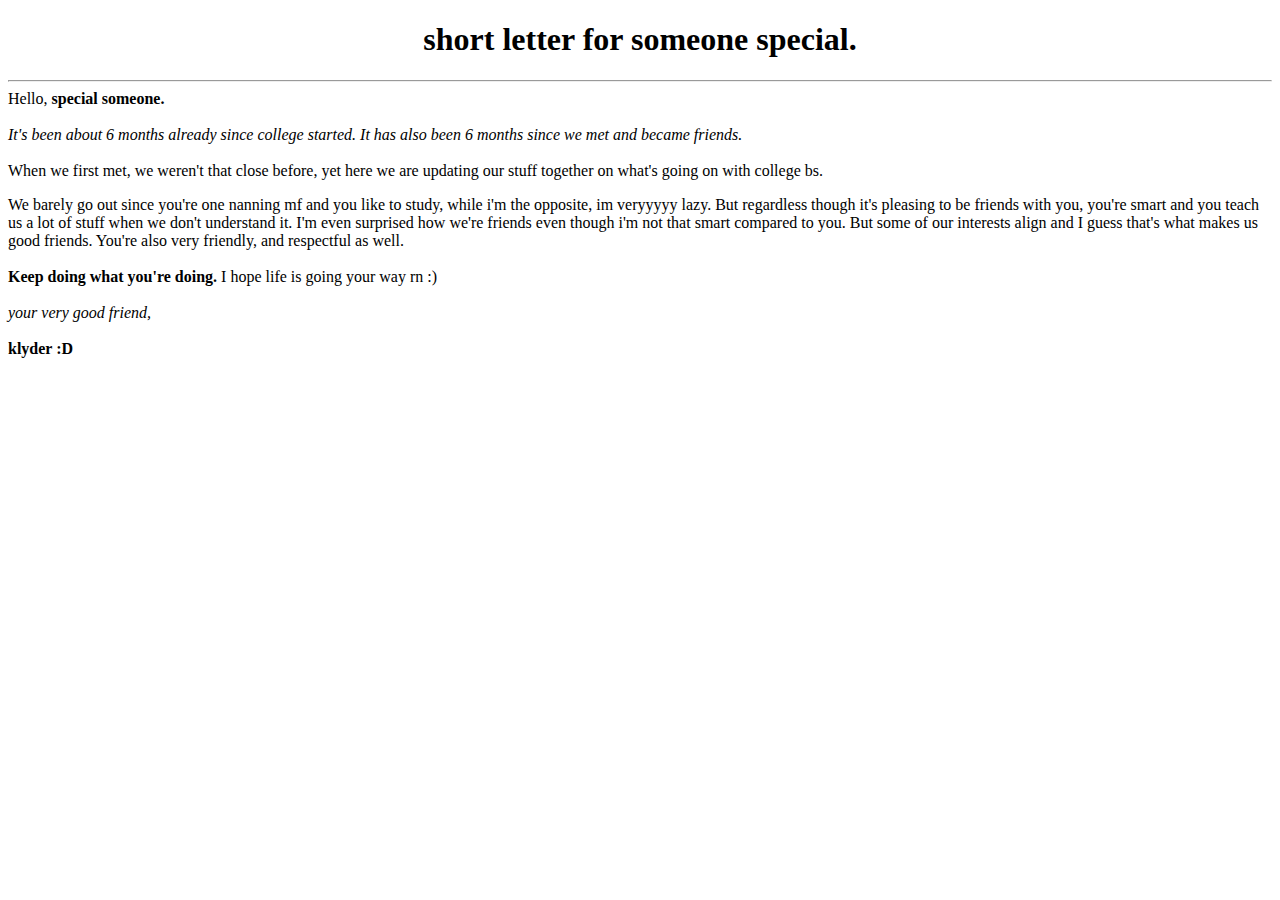
<file: index.html>
<!DOCTYPE html>
<html lang="en">
<head>
    <meta charset="UTF-8">
    <meta name="viewport" content="width=device-width, initial-scale=1.0">
    <title>Document</title>
</head>
<h1>
    <center>
        short letter for someone special.
    </center>
</h1>
<hr>
<body>
    Hello, <b>special someone.</b><br/><br/>

    <em>It's been about 6 months already since college started.
    It has also been 6 months since we met and became friends.</em><br/><br/>
    When we first met, we weren't that close before, yet here we are updating our stuff together on what's going on with college bs.

<p>
    We barely go out since you're one nanning mf and you like to study, while i'm the opposite, im veryyyyy lazy.
    But regardless though it's pleasing to be friends with you, you're smart and you teach us a lot of stuff when we don't understand it.
    I'm even surprised how we're friends even though i'm not that smart compared to you. But some of our interests align and I guess that's what makes us good friends.
    You're also very friendly, and respectful as well.<br/><br/>

    <strong>Keep doing what you're doing.</strong> I hope life is going your way rn :)<br/><br/>

    <i>your very good friend,</i><br/><br/>
    <b>klyder :D</b>
</p>
</body>
</html>
</file>
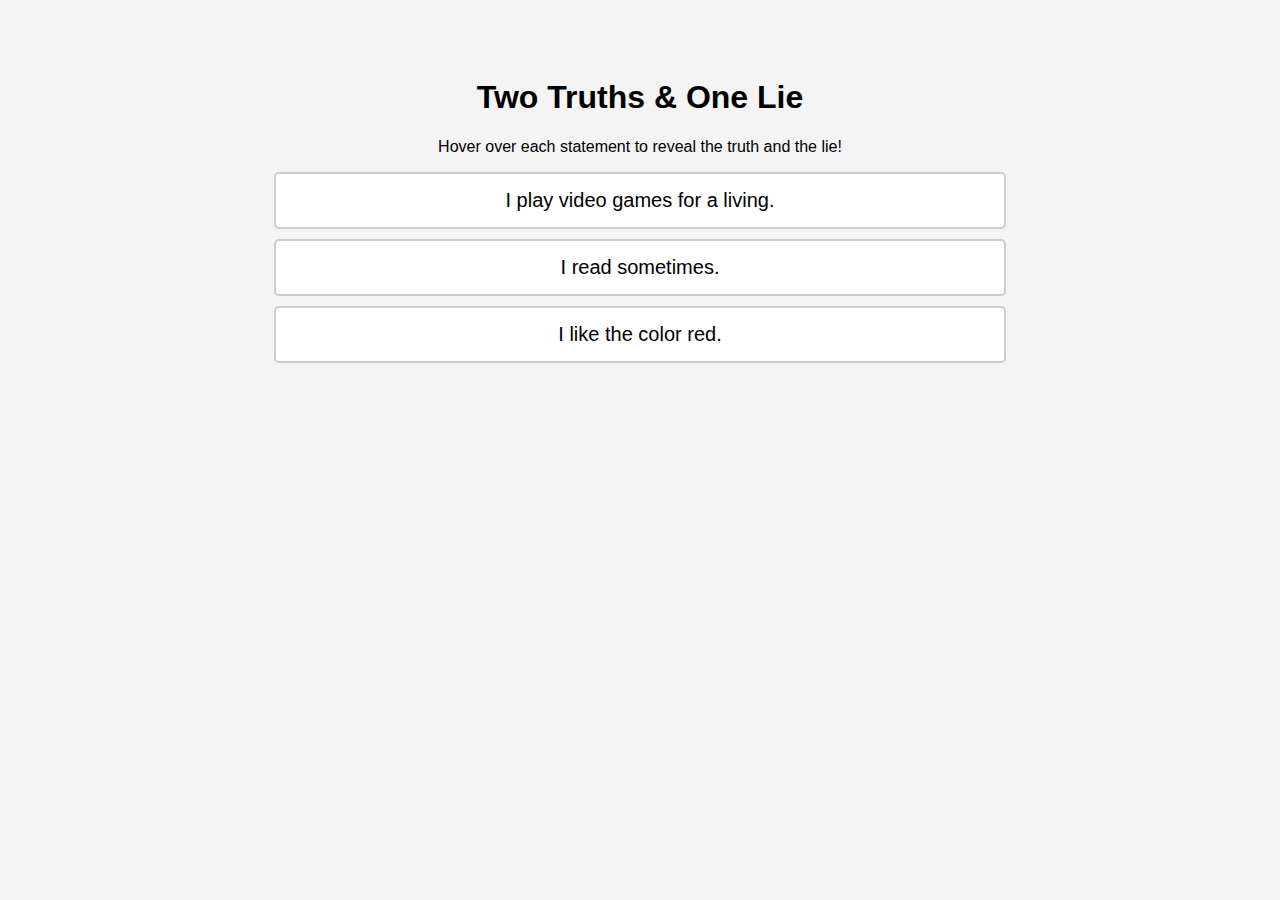
<file: 2truths1lie.html>
<!DOCTYPE html>
<html lang="en">
<head>
    <meta charset="UTF-8">
    <meta name="viewport" content="width=device-width, initial-scale=1.0">
    <title>Two Truths & One Lie</title>
</head>
<body style="font-family: Arial, sans-serif; text-align: center; padding: 50px; background-color: #f4f4f4;">

    <h1>Two Truths & One Lie</h1>
    <p>Hover over each statement to reveal the truth and the lie!</p>

    <div class="statement" data-lie="false" 
        style="font-size: 20px; padding: 15px; margin: 10px auto; width: 60%; cursor: pointer; background-color: white; border: 2px solid #ccc; border-radius: 5px; transition: all 0.3s ease-in-out;">
        I play video games for a living.
    </div>

    <div class="statement" data-lie="false" 
        style="font-size: 20px; padding: 15px; margin: 10px auto; width: 60%; cursor: pointer; background-color: white; border: 2px solid #ccc; border-radius: 5px; transition: all 0.3s ease-in-out;">
        I read sometimes.
    </div>

    <div class="statement" data-lie="true" 
        style="font-size: 20px; padding: 15px; margin: 10px auto; width: 60%; cursor: pointer; background-color: white; border: 2px solid #ccc; border-radius: 5px; transition: all 0.3s ease-in-out;">
        I like the color red.
    </div>

    <script>
        document.querySelectorAll('.statement').forEach(statement => {
            statement.addEventListener('mouseover', function () {
                if (this.getAttribute('data-lie') === 'true') {
                    this.style.backgroundColor = "#f8d7da";  
                    this.style.borderColor = "#dc3545";      
                    this.style.color = "#721c24";            
                    this.textContent += " (Lie)";
                } else {
                    this.style.backgroundColor = "#d4edda";  
                    this.style.borderColor = "#28a745";      
                    this.style.color = "#155724";       
                    this.textContent += " (Truth)";
                }
            });

            statement.addEventListener('mouseout', function () {
                this.style.backgroundColor = "white";
                this.style.borderColor = "#ccc";
                this.style.color = "black";
                this.textContent = this.textContent.replace(" (Truth)", "").replace(" (Lie)", "");
            });
        });
    </script>

</body>
</html>
</file>
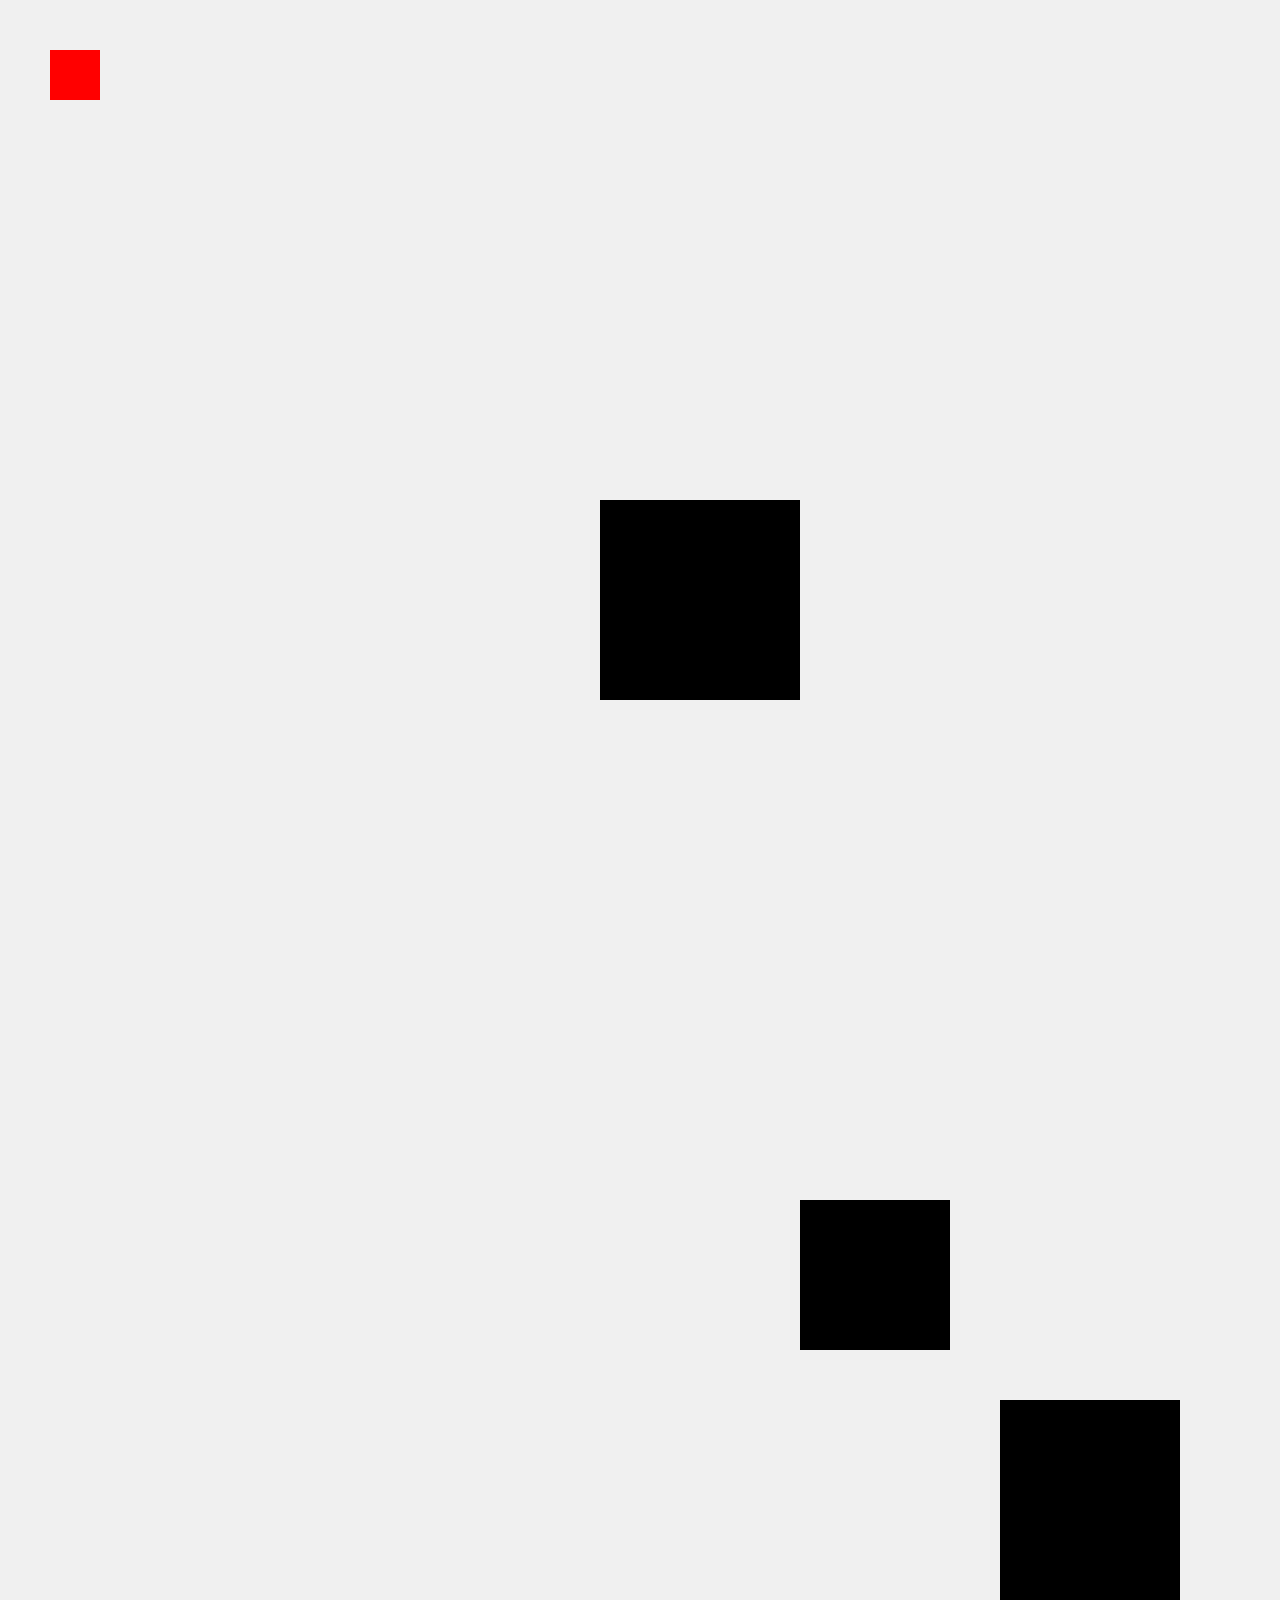
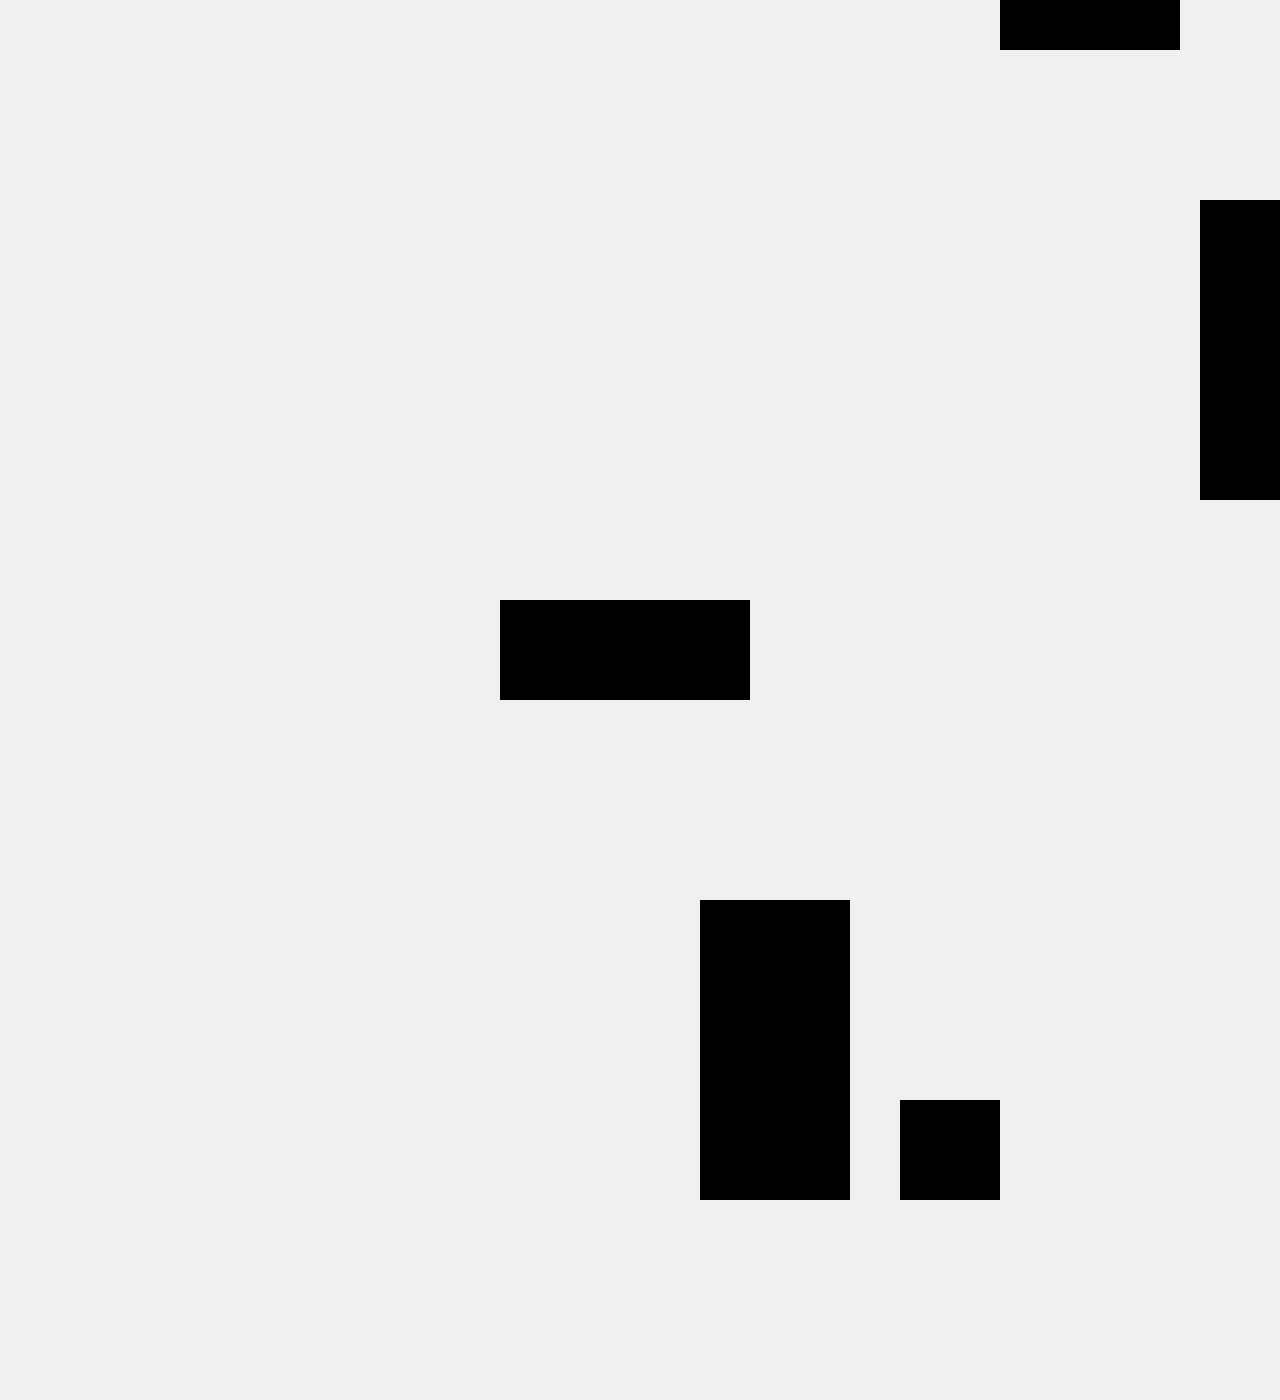
<file: gamesomething.html>
<!DOCTYPE html>
<html lang="en">
<head>
    <meta charset="UTF-8">
    <meta name="viewport" content="width=device-width, initial-scale=1.0">
    <title>game</title>
</head>
<body style="width: 3000px; height: 3000px; margin: 0; background-color: #f0f0f0; position: relative;">
    
    <!-- Player Block -->
    <div style="width: 50px; height: 50px; background-color: red; position: fixed; top: 50px; left: 50px;"></div>
    
    <!-- Obstacles -->
    <div style="width: 200px; height: 200px; background-color: black; position: absolute; top: 500px; left: 600px;"></div>
    <div style="width: 150px; height: 150px; background-color: black; position: absolute; top: 1200px; left: 800px;"></div>
    <div style="width: 100px; height: 300px; background-color: black; position: absolute; top: 1800px; left: 1200px;"></div>
    <div style="width: 250px; height: 100px; background-color: black; position: absolute; top: 2200px; left: 500px;"></div>
    <div style="width: 200px; height: 200px; background-color: black; position: absolute; top: 700px; left: 1500px;"></div>
    <div style="width: 180px; height: 250px; background-color: black; position: absolute; top: 1400px; left: 1000px;"></div>
    <div style="width: 300px; height: 100px; background-color: black; position: absolute; top: 2000px; left: 1600px;"></div>
    <div style="width: 150px; height: 300px; background-color: black; position: absolute; top: 2500px; left: 700px;"></div>
    <div style="width: 100px; height: 100px; background-color: black; position: absolute; top: 2700px; left: 900px;"></div>
    
</body>
</html>
</file>
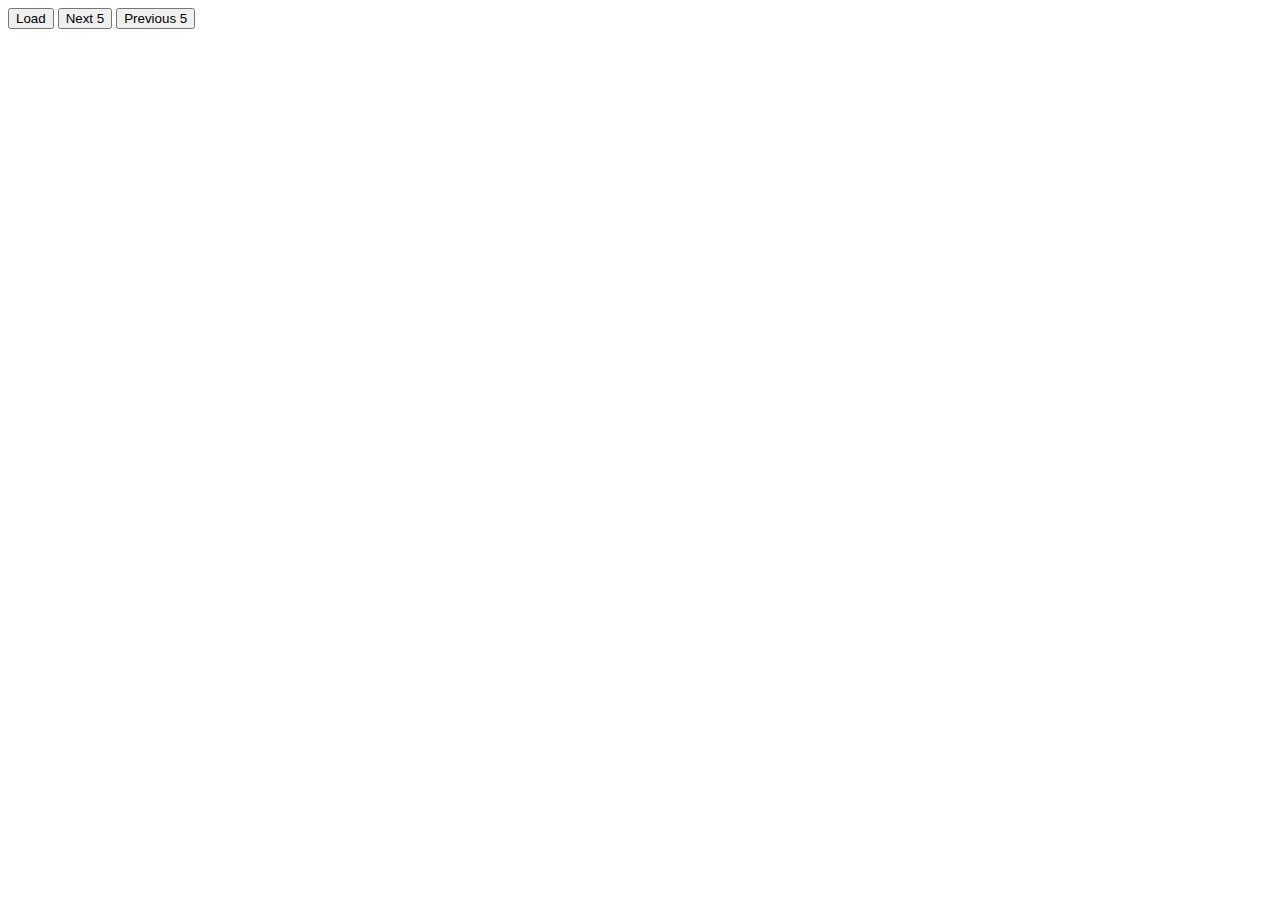
<file: introtoAjax.html>
<!DOCTYPE html>
<html lang="en">

<head>
    <meta charset="UTF-8">
    <meta name="viewport" content="width=device-width, initial-scale=1.0">
    <title>API Pagination</title>
</head>

<body>
    <div class="container">
        <button id="test" class="btn btn-primary">Load</button>
        <button id="load5">Next 5</button>
        <button id="prev5">Previous 5</button>
        <div id="output" class="border p-3 rounded bg-light"></div>
    </div>

</body>

</html>

<script>
    let idnum = 0;
    const outputDiv = document.getElementById("output");

    document.getElementById("test").addEventListener("click", loadAPI);
    document.getElementById("load5").addEventListener("click", loadAPI);
    document.getElementById("prev5").addEventListener("click", prevAPI);

    function loadAPI() {
        outputDiv.innerHTML = ""; 
        for (let i = 1; i <= 5; i++) {
            fetch(`https://jsonplaceholder.typicode.com/posts/${idnum + i}`)
                .then(response => response.json())
                .then(data => {
                    if (data.id) {
                        outputDiv.innerHTML += `
                        <table border="1" width="100%">
                            <tr>
                                <td>${data.id}</td>
                                <td>${data.title}</td>
                                <td>${data.body}</td>
                            </tr>
                        </table>
                    `;
                    }
                });
        }
        idnum += 5;
    }

    function prevAPI() {
        if (idnum <= 5) return;
        idnum -= 10;
        if (idnum < 0) idnum = 0;
        loadAPI();
    }
</script>
</file>
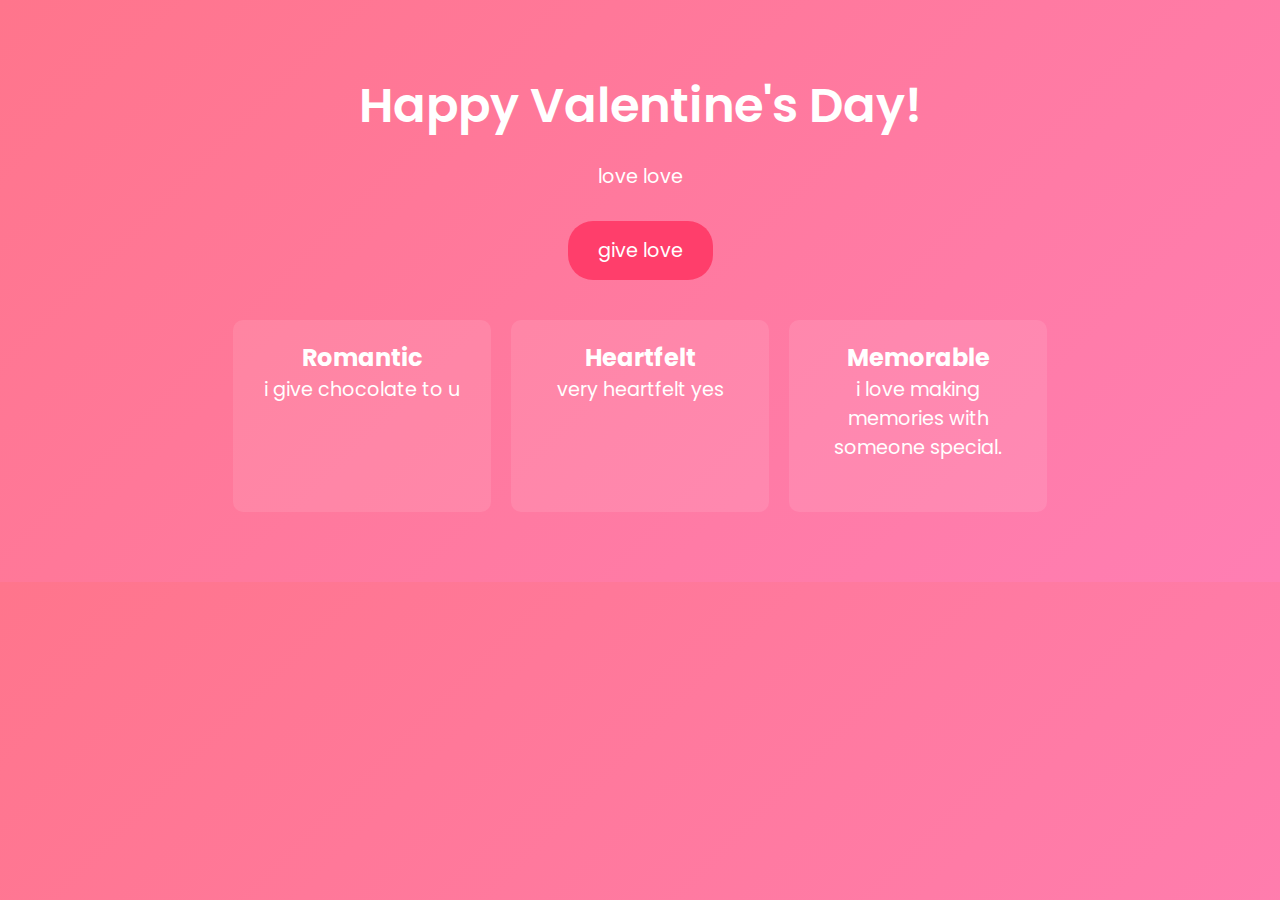
<file: landing.html>
<!DOCTYPE html>
<html lang="en">
<head>
    <meta charset="UTF-8">
    <meta name="viewport" content="width=device-width, initial-scale=1.0">
    <title>landing page frfr</title>
    <link href="https://fonts.googleapis.com/css2?family=Poppins:wght@300;400;600&display=swap" rel="stylesheet">
    <style>
        * {
            margin: 0;
            padding: 0;
            box-sizing: border-box;
            font-family: 'Poppins', sans-serif;
        }
        body {
            background: linear-gradient(135deg, #ff758c, #ff7eb3);
            color: white;
            text-align: center;
            padding: 20px;
        }
        .container {
            max-width: 900px;
            margin: auto;
            padding: 50px 20px;
        }
        h1 {
            font-size: 3rem;
            font-weight: 600;
            margin-bottom: 20px;
        }
        p {
            font-size: 1.2rem;
            margin-bottom: 30px;
        }
        .btn {
            display: inline-block;
            padding: 15px 30px;
            font-size: 1.2rem;
            background: #ff3e6b;
            color: white;
            text-decoration: none;
            border-radius: 25px;
            transition: 0.3s;
        }
        .btn:hover {
            background: #ff5c85;
        }
        .features {
            display: flex;
            justify-content: center;
            gap: 20px;
            margin-top: 40px;
        }
        .feature-box {
            background: rgba(255, 255, 255, 0.1);
            padding: 20px;
            border-radius: 10px;
            width: 30%;
            transition: 0.3s;
        }
        .feature-box:hover {
            background: rgba(255, 255, 255, 0.2);
        }
    </style>
</head>
<body>
    <div class="container">
        <h1>Happy Valentine's Day!</h1>
        <p>love love</p>
        <a href="#" class="btn">give love</a>
        <div class="features">
            <div class="feature-box">
                <h2>Romantic</h2>
                <p>i give chocolate to u</p>
            </div>
            <div class="feature-box">
                <h2>Heartfelt</h2>
                <p>very heartfelt yes</p>
            </div>
            <div class="feature-box">
                <h2>Memorable</h2>
                <p>i love making memories with someone special.</p>
            </div>
        </div>
    </div>
</body>
</html>
</file>
